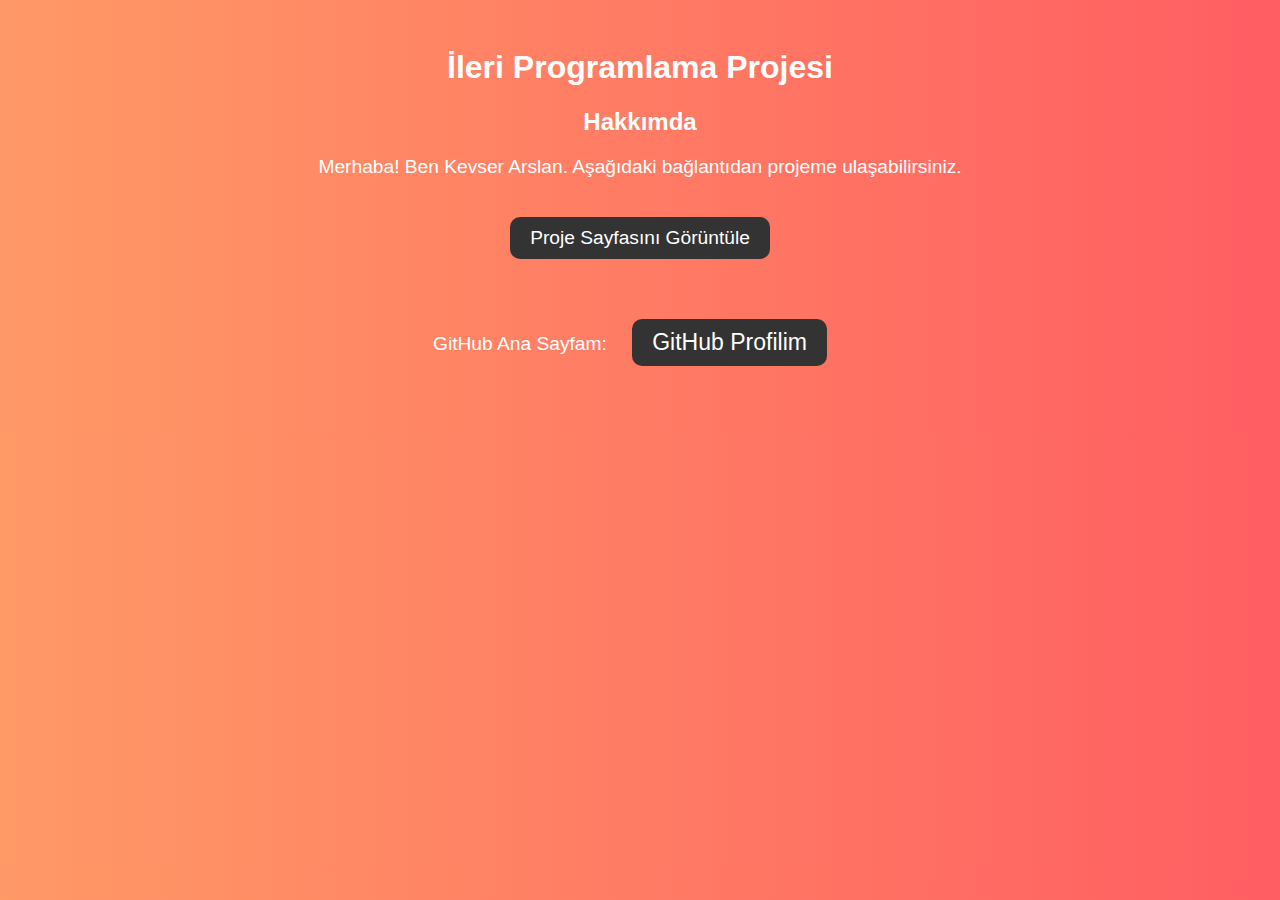
<file: index.html>
<!DOCTYPE html>
<html lang="tr">
<head>
    <meta charset="UTF-8">
    <meta name="viewport" content="width=device-width, initial-scale=1.0">
    <title>Kevser Arslan | İleri Programlama</title>
    <style>
        body {
            font-family: Arial, sans-serif;
            background: linear-gradient(to right, #ff9966, #ff5e62);
            color: white;
            text-align: center;
            padding: 20px;
        }
        h1 {
            font-size: 2em;
            color: #fff;
        }
        p {
            font-size: 1.2em;
        }
        a {
            display: inline-block;
            padding: 10px 20px;
            margin: 20px;
            font-size: 1.2em;
            color: white;
            background: #333;
            border-radius: 10px;
            text-decoration: none;
            transition: 0.3s;
        }
        a:hover {
            background: #555;
        }
        .github-link {
            margin-top: 20px;
            font-size: 1em;
        }
    </style>
</head>
<body>
    <h1>İleri Programlama Projesi</h1>
    <h2>Hakkımda</h2>
    <p>Merhaba! Ben Kevser Arslan. Aşağıdaki bağlantıdan projeme ulaşabilirsiniz.</p>
    <a href="ileriProgramlama/">Proje Sayfasını Görüntüle</a>
    
    <div class="github-link">
        <p>GitHub Ana Sayfam: <a href="https://github.com/kevserarslan" target="_blank">GitHub Profilim</a></p>
    </div>
</body>
</html>
</file>
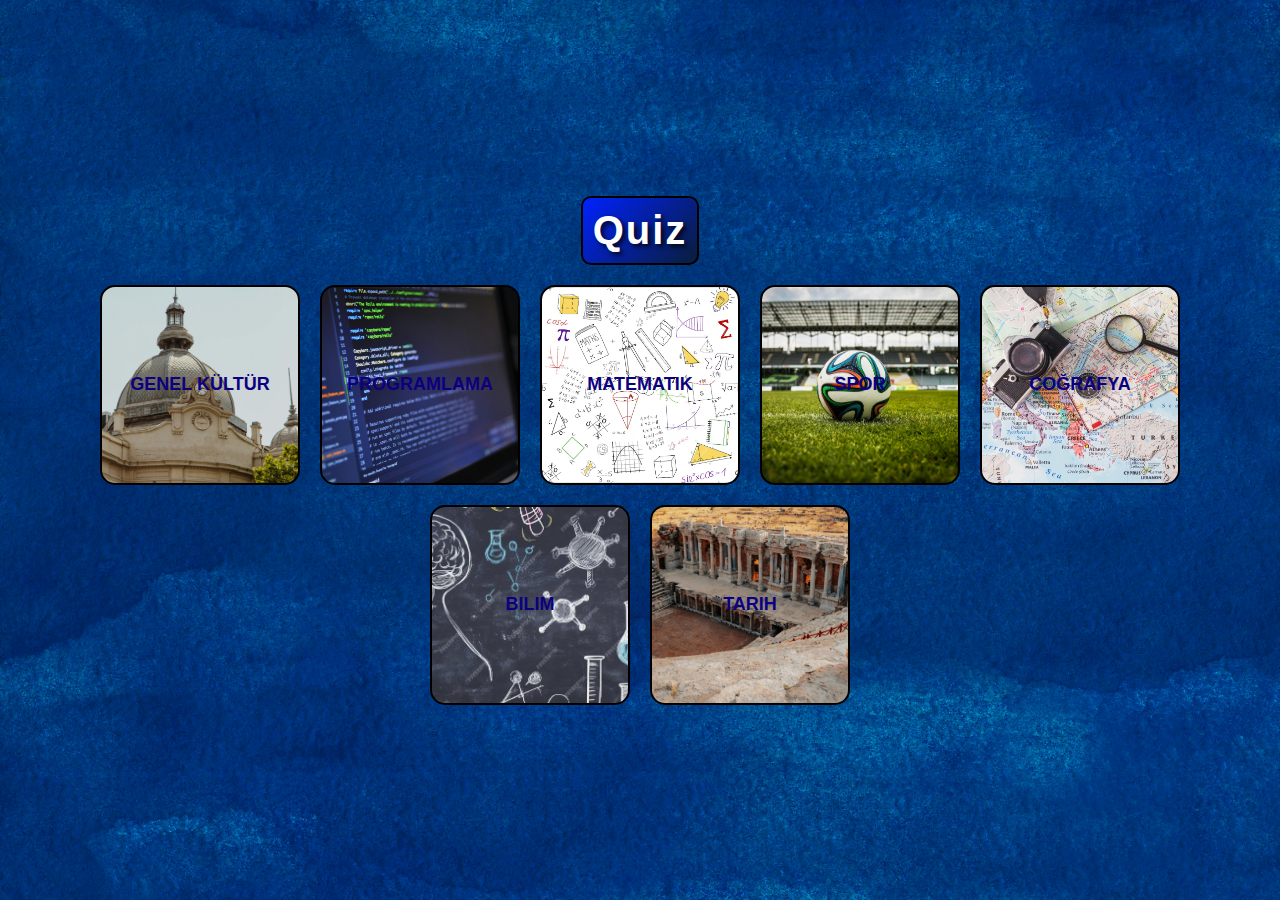
<file: ileriProgramlama/index.html>
<!DOCTYPE html>
<html lang="en">
<head>
    <meta charset="UTF-8">
    <meta http-equiv="X-UA-Compatible" content="IE=edge">
    <meta name="viewport" content="width=device-width, initial-scale=1.0">
    <title>JavaScript Online Sınav Uygulaması</title>
    <link rel="stylesheet" href="style.css">
</head>
<body>
    <div class="kapsayici" id="kategoriSecimi">
      <h1 data-text="Quiz">Quiz</h1>

        
        <div id="kategoriListesi">
            <div class="kategori" data-kategori="genel kültür"><span>genel kültür</span></div>
            <div class="kategori" data-kategori="programlama"><span>Programlama</span></div>
            <div class="kategori" data-kategori="matematik"><span>Matematik</span></div>
            <div class="kategori" data-kategori="spor"><span>Spor</span></div>
            <div class="kategori" data-kategori="coğrafya"><span>Coğrafya</span></div>
            <div class="kategori" data-kategori="bilim"><span>Bilim</span></div>
            <div class="kategori" data-kategori="tarih"><span>Tarih</span></div>
        </div>
        <button id="baslaButonu" style="display: none;">Sınava Başla</button>
    </div>
    <div class="kapsayici" id="sinav" style="display: none;">
        <div class="soruGoster">
          <h2 id="soru">Soru buraya gelecek</h2>
          <ul>
            <li>
              <input type="radio" name="secenek" id="secenekA" class="secenek">
              <label for="secenekA" id="aAciklama">A Şıkkı</label>
            </li>
            <li>
              <input type="radio" name="secenek" id="secenekB" class="secenek">
              <label for="secenekB" id="bAciklama">B Şıkkı</label>
            </li>
            <li>
              <input type="radio" name="secenek" id="secenekC" class="secenek">
              <label for="secenekC" id="cAciklama">C Şıkkı</label>
            </li>
            <li>
              <input type="radio" name="secenek" id="secenekD" class="secenek">
              <label for="secenekD" id="dAciklama">D Şıkkı</label>
            </li>
          </ul>
        </div>
        <button id="sinavGonder">Cevabı Gönder</button>
      </div>

    <script src="script.js"></script>
</body>
</html>
</file>
<file: ileriProgramlama/style.css>
* {
  box-sizing: border-box;
  padding: 0;
  margin: 0;
}

html {
  font-size: 10px;
}

body {
  background-image: url(arka.jpg);/* Arka plan  */
  background-size: cover; /* Resmi tam kapsaması için */
  background-position: center; /* Resmi ortalamak için */
  background-repeat: no-repeat; /* Resmin tekrarlanmaması için */
  font-family: 'Poppins', sans-serif;
  display: flex;
  align-items: center;
  justify-content: center;
  height: 100vh;
  overflow: hidden;
  color: #ffffff; /* Yazı rengini beyaz yaparak okunabilirliği artırdık */
}

#kategoriSecimi {
  display: flex;
  flex-direction: column;
  align-items: center;
  justify-content: center;
  padding: 2rem;
}

#kategoriListesi {
  display: flex;
  flex-wrap: wrap;
  gap: 2rem; /* Gaps between categories increased */
  justify-content: center;
}

.kategori {
  width: 200px; /* Kategori kutusu boyutunu artırdık */
  height: 200px;
  display: flex;
  align-items: center;
  justify-content: center;
  background-size: cover;
  background-position: center;
  background-repeat: no-repeat;
  position: relative;
  border-radius: 15px; /* Kenar yuvarlatma artırıldı */
  overflow: hidden;
  cursor: pointer;
  transition: transform 0.3s ease, box-shadow 0.3s ease; /* Gölge geçişi eklendi */
}

.kategori:hover {
  transform: scale(1.05); /* Hover durumunda büyüme efekti eklendi */
  box-shadow: 0 8px 20px rgba(0, 0, 0, 1); /* Hover durumunda gölge etkisi */
}

.kategori span {
  position: relative;
  z-index: 1;
  color: rgb(13, 0, 128);
  font-size: 1.8rem; /* Font boyutu artırıldı */
  font-weight: bold;
  text-transform: uppercase;
  text-align: center;
  visibility: visible;
  opacity: 1;
  transition: visibility 0.3s, opacity 0.3s;
}

.kategori:hover span {
  visibility: visible;
  opacity: 1;
}

.kategori::before {
  content: '';
  position: absolute;
  top: 0;
  left: 0;
  width: 100%;
  height: 100%;
  background: rgba(0, 0, 0, 1); /* Arka plan siyah yaptı*/
  z-index: 0;
  transition: background 0.3s ease;
  visibility: hidden;
  opacity: 0;
}

.kategori:hover::before {
  visibility: visible;
  opacity: 1;
}

.kategori[data-kategori="genel kültür"] {
 
  background-image: url('tarih.jpg');
  border: 2px solid #000000;
}

.kategori[data-kategori="programlama"] {
 
  background-image: url('pexels-luis-gomes-166706-546819.jpg');
  border: 2px solid #000000;
}

.kategori[data-kategori="matematik"] {
  
  background-image: url('mat5.avif');
  border: 2px solid #000000;
}

.kategori[data-kategori="spor"] {
  
  background-image: url('pexels-pixabay-47730.jpg');
  border: 2px solid #000000;
}

.kategori[data-kategori="coğrafya"] {
  
  background-image: url('travel-composition-with-camera_23-2147982048.jpg');
  border: 2px solid #000000;
}

.kategori[data-kategori="bilim"] {
 
  background-image: url('Resim6.png');
  border: 2px solid #000000;
}

.kategori[data-kategori="tarih"] {
  
  background-image: url('pexels-furkanelveren-26081858.jpg');
  border: 2px solid #000000;
}

button {
  background-color: #8e44ad; /* Buton rengi */
  color: #fff;
  border: none;
  font-size: 1.6rem; /* Font boyutu artırıldı */
  padding: 1.5rem 2rem; /* Buton içindeki boşluk artırıldı */
  border-radius: 0.5rem;
  cursor: pointer;
  transition: background 0.3s ease, transform 0.3s ease; /* Geçiş efekti eklendi */
}

button:hover {
  background-color: #732d91;
  transform: scale(1.05); /* Hover durumunda butonun büyümesi eklendi */
}

button:focus {
  outline: none;
  background-color: #5e3370;
}

h2 {
  font-size: 2.6rem; /* Başlık boyutu artırıldı */
  margin-bottom: 2rem;
  text-align: center;
  color: #ffffff; /* Başlık rengini beyaz yaparak okunabilirliği artırdık */
}

.soruGoster {
  background-color: rgba(255, 255, 255, 0.9); /* Soru arka plan rengini transparan hale getirdik */
  border-radius: 15px; /* Kenarları daha çok yuvarladık */
  padding: 2rem;
  box-shadow: 0 4px 30px rgba(0, 0, 0, 0.1); /* Gölge efekti artırıldı */
  margin-bottom: 2rem;
}

#soru {
  font-size: 2.2rem; /* Soru metni boyutu artırıldı */
  margin-bottom: 1.5rem;
  color: #333;
}

ul {
  list-style-type: none;
  padding: 0;
}

li {
  margin-bottom: 1rem;
}

.secenek {
  margin-right: 0.5rem;
}

label {
  font-size: 1.6rem; /* Cevap seçenekleri metin boyutu */
  color: #555; /* Cevap seçenekleri metin rengi */
}

#zamanlayici {
  font-size: 2rem; /* Zaman metni boyutu */
  color: #ffffff; /* Zaman metni rengi */
  background-color: red; /* Zaman arka plan rengi */
  border: 2px solid #000000;
  padding: 0.5rem 1rem;
  border-radius: 5px;
  margin-bottom: 1.5rem;
  display: inline-block;
  box-shadow: 0 4px 10px rgba(0, 0, 0, 0.3); /* Zamanlayıcı için gölge eklendi */
}
h1 {
  font-size: 4rem; /* Başlık boyutu */
  color: #ffffff; /* Yazı rengi */
  text-align: center; /* Ortada hizalama */
  text-shadow: 3px 3px 5px rgba(0, 0, 0, 0.8); /* Daha belirgin gölge */
  margin-bottom: 2rem; /* Alt boşluk */
  background: linear-gradient(135deg, #0022ff, #091e3b); /* Renk geçişi */
  padding: 10px; /* İç boşluk */
  border-radius: 10px; /* Kenar yuvarlatma */
  border: 2px solid #000000; /* Beyaz kenar çizgisi */
  letter-spacing: 2px; /* Harf aralığını artırma */
  display: inline-block; /* Yalnızca içerik kadar genişlikte olmasını sağla */
  animation: pulse 2s infinite;  /*Başlık için animasyon */
}

h1:hover {
  transform: scale(1.05); /* Başlığı büyütme */
  transition: transform 0.3s ease; /* Geçiş efekti */
}
@keyframes pulse {
  0%, 100% {
      transform: scale(1);
  }
  50% {
      transform: scale(1.05);
  }
}

h1 {
  animation: pulse 2s infinite; /* Başlık için animasyon */
}


@media (max-width: 768px) {
  h1 {
      font-size: 3rem; /* Mobil cihazlarda başlık boyutunu küçültme */
  }
  .kategori {
      width: 100%; /* Kategori kutularını tam genişlikte yapma */
      height: auto; /* Yüksekliği otomatik yapma */
  }
}

@media (max-width: 480px) {
  button {
      font-size: 1.4rem; /* Mobil cihazlar için buton font boyutunu küçültme */
      padding: 1rem; /* Buton içindeki boşlukları azaltma */
  }
}
</file>
